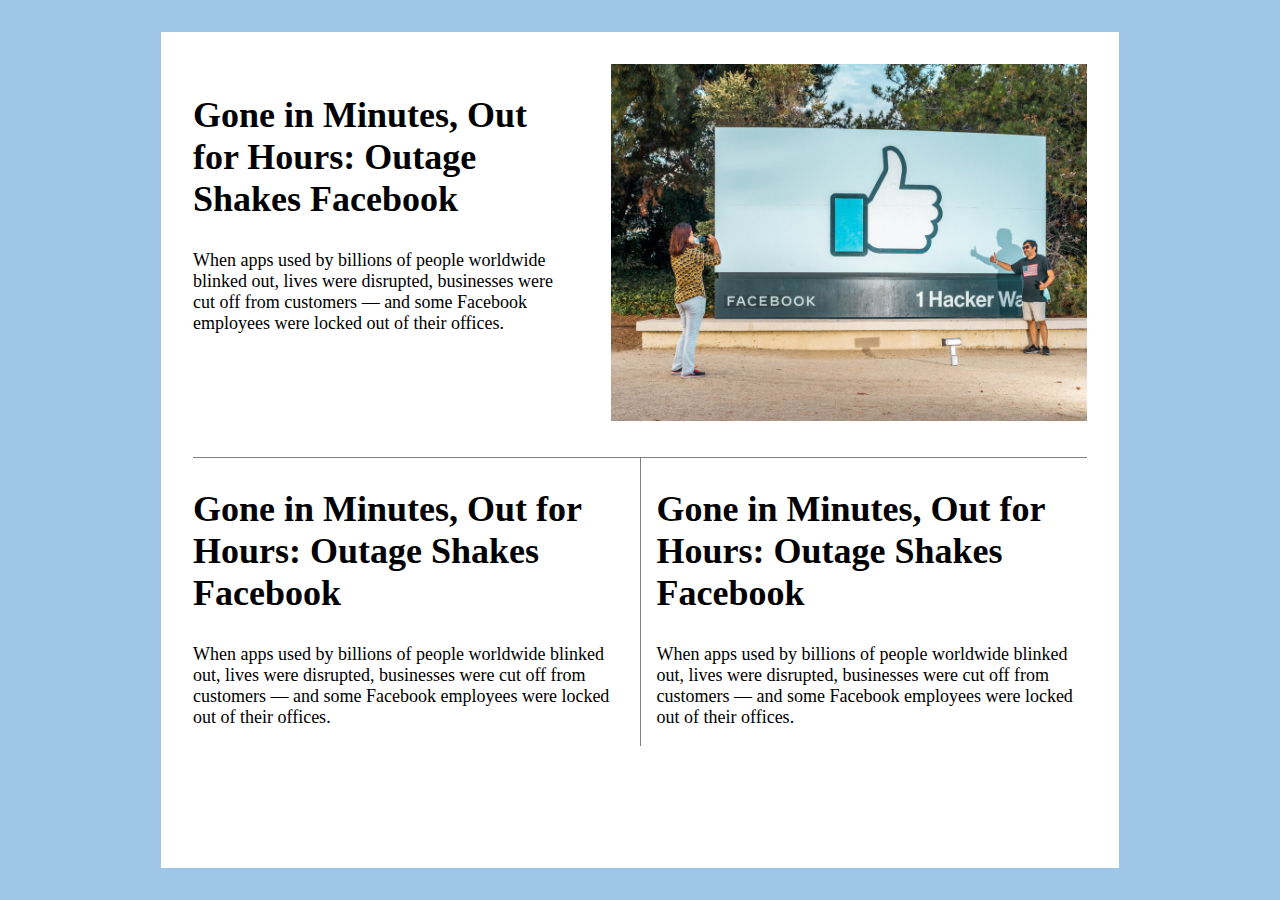
<file: css-variables-nytimes/index.html>
<!DOCTYPE html>
<html lang="en">
    <head>
        <meta charset="UTF-8" />
        <meta http-equiv="X-UA-Compatible" content="IE=edge" />
        <meta name="viewport" content="width=device-width, initial-scale=1.0" />
        <title>Media Queries</title>
        <link rel="stylesheet" href="styles.css" />
    </head>
    <body>
        <div class="container">
            <div class="col left">
                <div class="text-wrapper">
                    <h2>
                        Gone in Minutes, Out for Hours: Outage Shakes Facebook
                    </h2>
                    <p>
                        When apps used by billions of people worldwide blinked
                        out, lives were disrupted, businesses were cut off from
                        customers — and some Facebook employees were locked out
                        of their offices.
                    </p>
                </div>
                <div class="image-wrapper">
                    <img src="facebook.jpeg" alt="facebook office" />
                </div>
            </div>
            <div class="col right">
                <div class="row">
                    <h2>
                        Gone in Minutes, Out for Hours: Outage Shakes Facebook
                    </h2>
                    <p>
                        When apps used by billions of people worldwide blinked
                        out, lives were disrupted, businesses were cut off from
                        customers — and some Facebook employees were locked out
                        of their offices.
                    </p>
                </div>
                <div class="row">
                    <h2>
                        Gone in Minutes, Out for Hours: Outage Shakes Facebook
                    </h2>
                    <p>
                        When apps used by billions of people worldwide blinked
                        out, lives were disrupted, businesses were cut off from
                        customers — and some Facebook employees were locked out
                        of their offices.
                    </p>
                </div>
            </div>
        </div>
    </body>
</html>
</file>
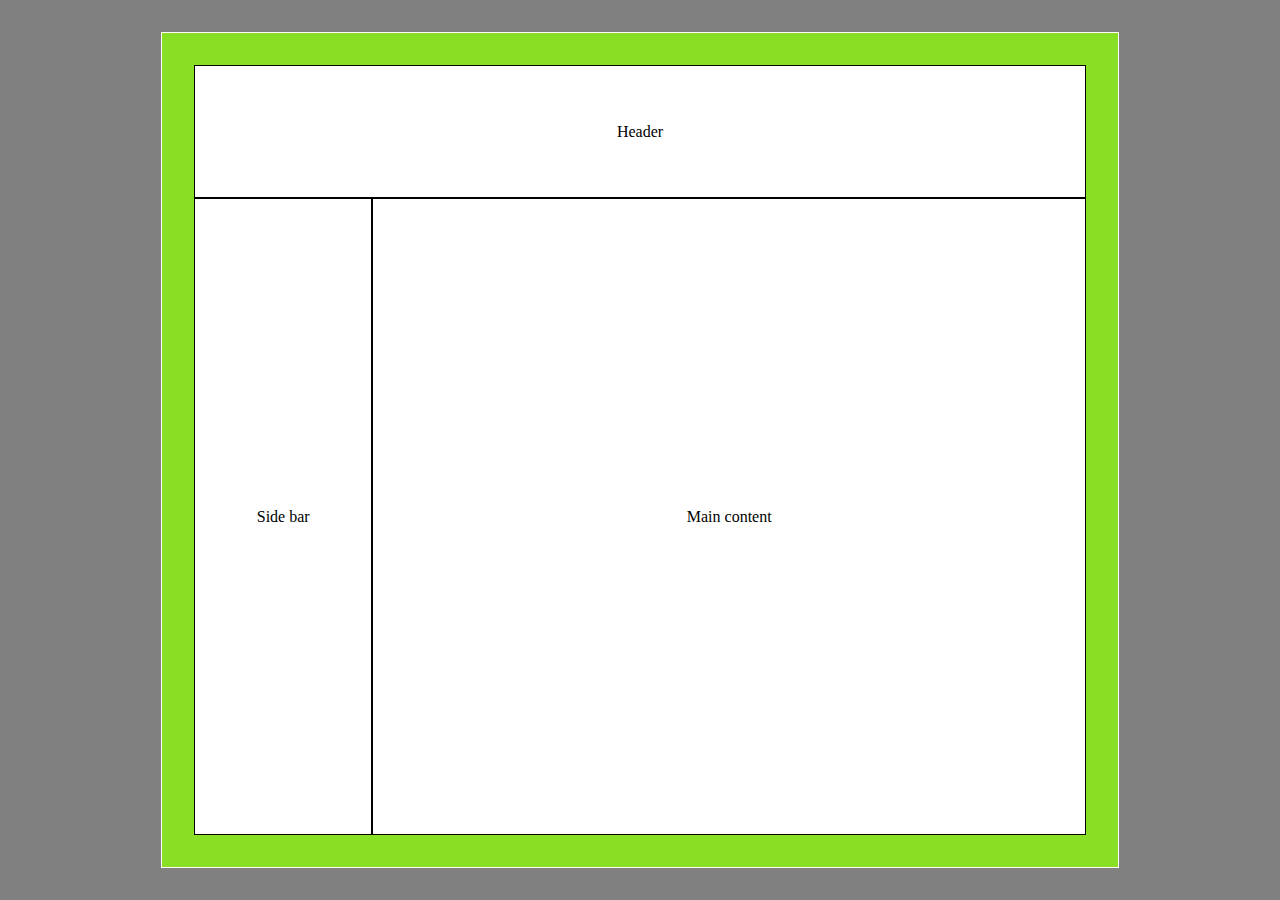
<file: media-query-layout/index.html>
<!DOCTYPE html>
<html lang="en">
    <head>
        <meta charset="UTF-8" />
        <meta http-equiv="X-UA-Compatible" content="IE=edge" />
        <meta name="viewport" content="width=device-width, initial-scale=1.0" />
        <title>Media Queries</title>
        <link rel="stylesheet" href="styles.css" />
    </head>
    <body>
        <div class="container">
            <header class="item">Header</header>
            <div class="flex">
                <nav class="item">Side bar</nav>
                <main class="item">Main content</main>
            </div>
        </div>
    </body>
</html>
</file>
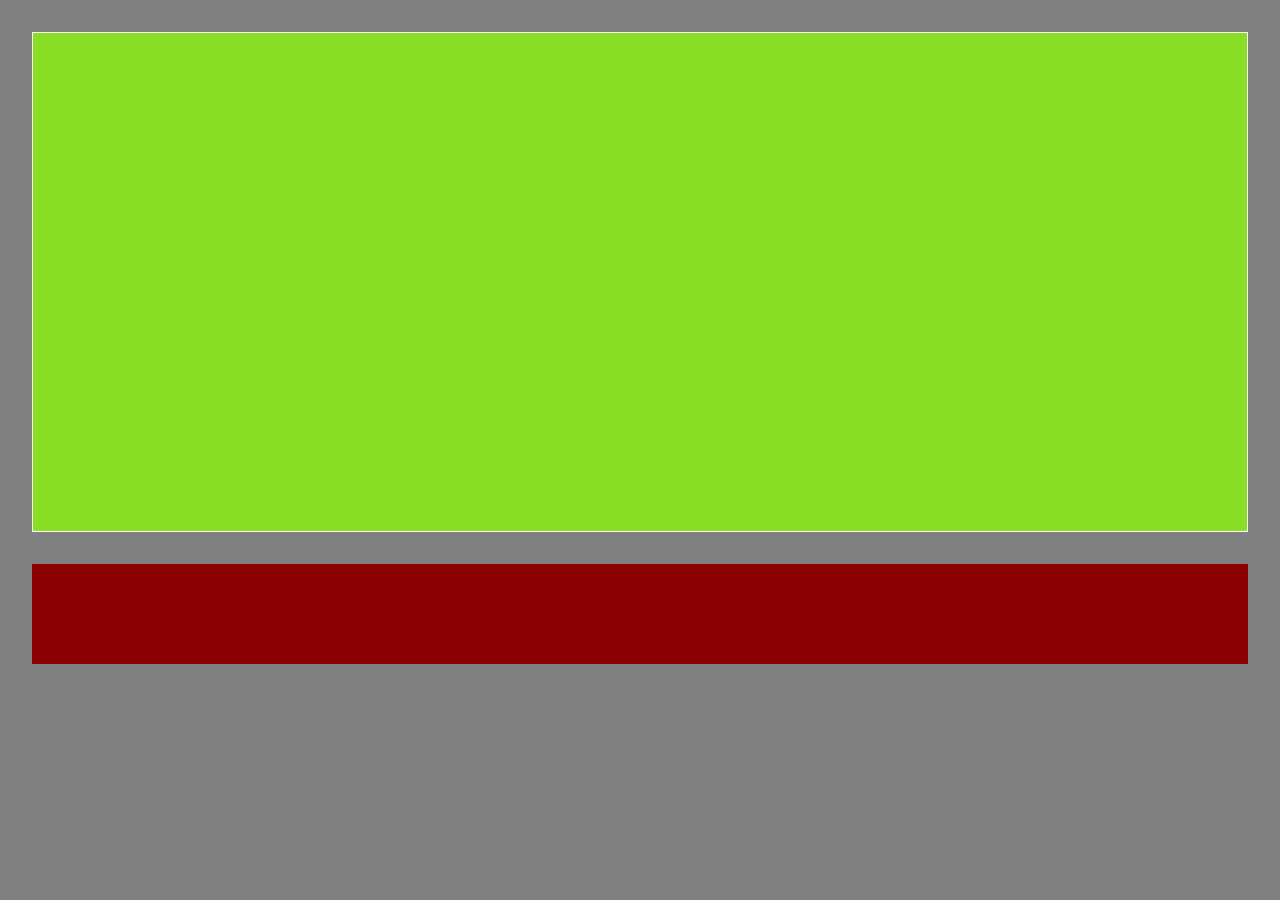
<file: media-query-max-width/index.html>
<!DOCTYPE html>
<html lang="en">
    <head>
        <meta charset="UTF-8" />
        <meta http-equiv="X-UA-Compatible" content="IE=edge" />
        <meta name="viewport" content="width=device-width, initial-scale=1.0" />
        <title>Media Queries</title>
        <link rel="stylesheet" href="styles.css" />
    </head>
    <body>
        <div class="container"></div>
        <div class="hide-mobile"></div>
    </body>
</html>
</file>
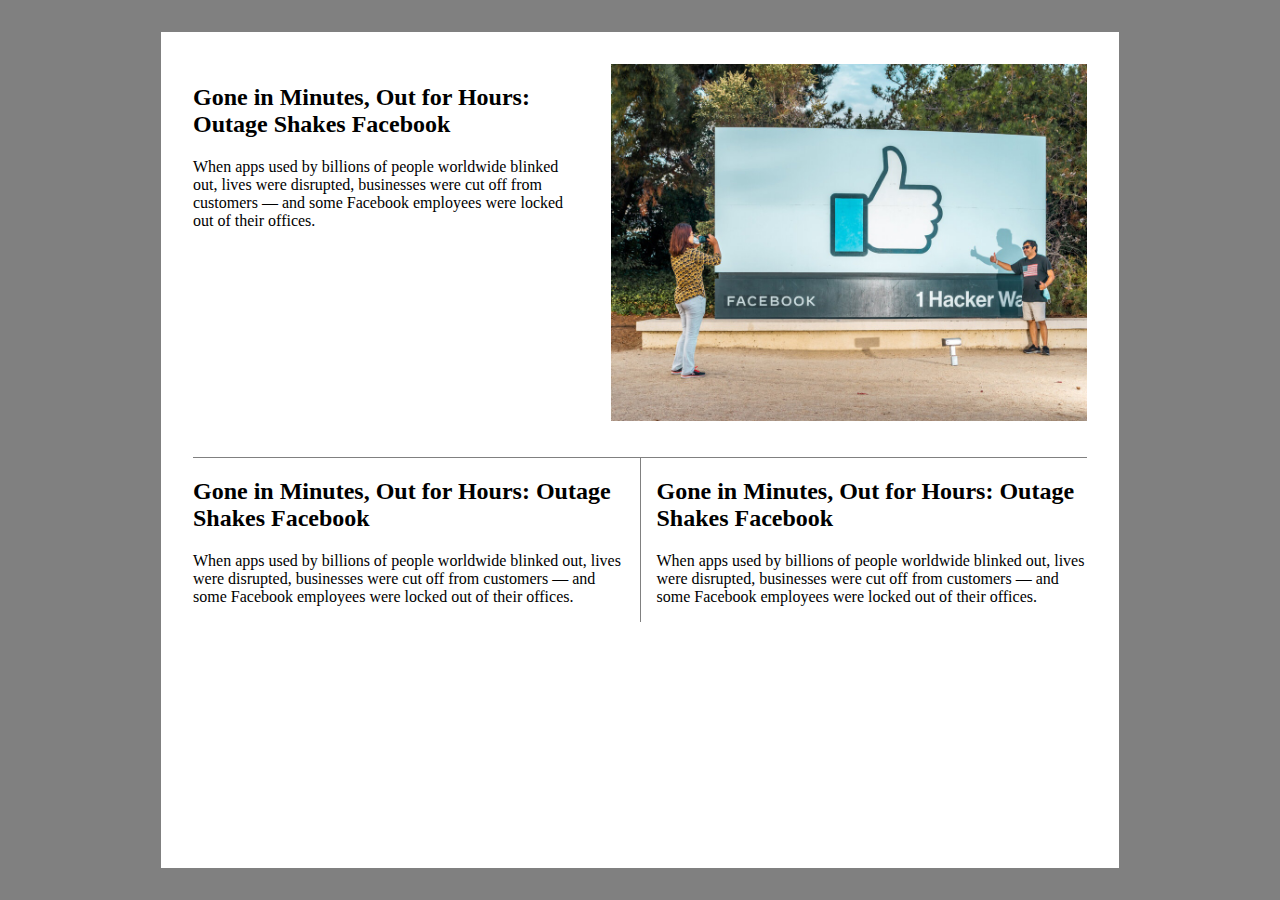
<file: media-query-nytimes/index.html>
<!DOCTYPE html>
<html lang="en">
    <head>
        <meta charset="UTF-8" />
        <meta http-equiv="X-UA-Compatible" content="IE=edge" />
        <meta name="viewport" content="width=device-width, initial-scale=1.0" />
        <title>Media Queries</title>
        <link rel="stylesheet" href="styles.css" />
    </head>
    <body>
        <div class="container">
            <div class="col left">
                <div class="text-wrapper">
                    <h2>
                        Gone in Minutes, Out for Hours: Outage Shakes Facebook
                    </h2>
                    <p>
                        When apps used by billions of people worldwide blinked
                        out, lives were disrupted, businesses were cut off from
                        customers — and some Facebook employees were locked out
                        of their offices.
                    </p>
                </div>
                <div class="image-wrapper">
                    <!-- <img src="facebook.jpeg" alt="facebook office" /> -->
                    <picture>
                        <source
                            media="(min-width: 768px)"
                            srcset="facebook.jpeg"
                        />
                        <img src="facebook-mo.jpeg" alt="facebook thumbs" />
                    </picture>
                </div>
            </div>
            <div class="col right">
                <div class="row">
                    <h2>
                        Gone in Minutes, Out for Hours: Outage Shakes Facebook
                    </h2>
                    <p>
                        When apps used by billions of people worldwide blinked
                        out, lives were disrupted, businesses were cut off from
                        customers — and some Facebook employees were locked out
                        of their offices.
                    </p>
                </div>
                <div class="row">
                    <h2>
                        Gone in Minutes, Out for Hours: Outage Shakes Facebook
                    </h2>
                    <p>
                        When apps used by billions of people worldwide blinked
                        out, lives were disrupted, businesses were cut off from
                        customers — and some Facebook employees were locked out
                        of their offices.
                    </p>
                </div>
            </div>
        </div>
    </body>
</html>
</file>
<file: css-variables-nytimes/styles.css>
/* Don't forget this */
* {
    box-sizing: border-box;
}

:root {
    --base-sm: 16px;
    --base-md: 18px;
    --base-lg: 22px;
    --h2-sm: 28px;
    --h2-md: 36px;
    --h2-lg: 48px;
    --primary-color: #9fc5e7;
}
body {
    margin: 0;
    padding: 0;
    background-color: var(--primary-color);
    display: flex;
    justify-content: center;
}
.container {
    margin: 2rem;
    padding: 2rem;
    width: 100%;
    min-height: calc(100vh - 4rem);
    background-color: white;
    display: flex;
    flex-direction: column;
}

.container h2 {
    font-size: var(--h2-sm);
}
.container p {
    font-size: var(--base-sm);
}

.container .col img {
    width: 100%;
}

.container .col.left {
    border-bottom: 1px solid grey;
    padding-bottom: 2rem;
}

.container .col.right .row:first-child {
    border-bottom: 1px solid grey;
}

@media screen and (min-width: 768px) {
    .container h2 {
        font-size: var(--h2-md);
    }
    .container p {
        font-size: var(--base-md);
    }
    .container .col.left {
        display: flex;
        flex-direction: row;
        justify-content: space-between;
    }
    .container .col.left .text-wrapper {
        width: calc(45% - 1rem);
    }
    .container .col.left .image-wrapper {
        width: calc(55% - 1rem);
    }
    .container .col.right {
        display: flex;
        flex-direction: row;
    }
    .container .col.right .row:first-child {
        border-bottom: 0;
        border-right: 1px solid grey;
        padding-right: 1rem;
    }
    .container .col.right .row:nth-child(2) {
        padding-left: 1rem;
    }
}

@media screen and (min-width: 1024px) {
    .container {
        max-width: 958px;
    }
}

@media screen and (min-width: 1440px) {
    .container {
        max-width: 1390px;
        flex-direction: row;
    }
    .container h2 {
        font-size: var(--h2-lg);
    }
    .container p {
        font-size: var(--base-lg);
    }
    .container .col.left {
        border-bottom: 0;
        padding: 0 1rem;
    }
    .container .col.right {
        flex-direction: column;
        border-left: 1px solid grey;
    }
    .container .col.right .row:first-child {
        border-bottom: 1px solid grey;
        border-right: 0;
        padding-right: 0;
    }
    .container .col.right .row {
        padding: 0 1rem;
    }
}
</file>
<file: media-query-layout/styles.css>
/* Don't forget this */
* {
    box-sizing: border-box;
}
body {
    margin: 0;
    padding: 0;
    background-color: gray;
    display: flex;
    justify-content: center;
}
.container {
    border: 1px solid white;
    margin: 2rem;
    padding: 2rem;
    width: 100%;
    min-height: calc(100vh - 4rem);
    background-color: pink;
    display: flex;
    flex-direction: column;
}

.item {
    border: 1px solid black;
    background-color: white;
}
header {
    height: 20%;
}
.flex {
    width: 100%;
    height: 100%;
    display: flex;
    flex-direction: column;
}
nav {
    height: 10%;
}
main {
    height: 90%;
}
header,
nav,
main {
    padding: 1rem;
    display: flex;
    justify-content: center;
    align-items: center;
}

@media screen and (min-width: 768px) {
    .container {
        background-color: blue;
    }
    nav,
    main {
        height: 100%;
    }
    .flex {
        flex-direction: row;
        width: 100%;
    }
    nav {
        width: 20%;
    }
    main {
        width: 80%;
    }
}

@media screen and (min-width: 1024px) {
    .container {
        background-color: rgb(136, 223, 35);
        max-width: 958px;
    }
}

@media screen and (min-width: 1440px) {
    .container {
        background-color: rgb(252, 139, 0);
        max-width: 1390px;
    }
}
</file>
<file: media-query-max-width/styles.css>
* {
    box-sizing: border-box;
}
body {
    margin: 0;
    padding: 0;
    background-color: gray;
}
.container {
    border: 1px solid white;
    margin: 2rem;
    width: calc(100vw - 4rem);
    height: 500px;
    background-color: pink;
}

/*  
@media screen and (min-width: value){
    selector{
        property: value;
    }
}
*/

@media screen and (min-width: 768px) {
    .container {
        background-color: blue;
    }
    .hide-mobile {
        width: calc(100vw - 4rem);
        height: 100px;
        background-color: darkred;
        margin: 2rem;
    }
}

@media screen and (min-width: 1024px) {
    .container {
        background-color: rgb(136, 223, 35);
    }
}

@media screen and (min-width: 1440px) {
    .container {
        background-color: rgb(252, 139, 0);
    }
}

/* Only applies to mobile */

@media screen and (max-width: 767px) {
    .container {
        border: 5px dashed orange;
    }
    .hide-mobile {
        display: none;
    }
}
</file>
<file: media-query-nytimes/styles.css>
/* Don't forget this */
* {
    box-sizing: border-box;
}
body {
    margin: 0;
    padding: 0;
    background-color: gray;
    display: flex;
    justify-content: center;
}
.container {
    margin: 2rem;
    padding: 2rem;
    width: 100%;
    min-height: calc(100vh - 4rem);
    background-color: white;
    display: flex;
    flex-direction: column;
}

.container .col img {
    width: 100%;
}

.container .col.left {
    border-bottom: 1px solid grey;
    padding-bottom: 2rem;
}

.container .col.right .row:first-child {
    border-bottom: 1px solid grey;
}

@media screen and (min-width: 768px) {
    .container .col.left {
        display: flex;
        flex-direction: row;
        justify-content: space-between;
    }
    .container .col.left .text-wrapper {
        width: calc(45% - 1rem);
    }
    .container .col.left .image-wrapper {
        width: calc(55% - 1rem);
    }
    .container .col.right {
        display: flex;
        flex-direction: row;
    }
    .container .col.right .row:first-child {
        border-bottom: 0;
        border-right: 1px solid grey;
        padding-right: 1rem;
    }
    .container .col.right .row:nth-child(2) {
        padding-left: 1rem;
    }
}

@media screen and (min-width: 1024px) {
    .container {
        max-width: 958px;
    }
}

@media screen and (min-width: 1440px) {
    .container {
        max-width: 1390px;
        flex-direction: row;
    }
    .container .col.left {
        border-bottom: 0;
        padding: 0 1rem;
    }
    .container .col.right {
        flex-direction: column;
        border-left: 1px solid grey;
    }
    .container .col.right .row:first-child {
        border-bottom: 1px solid grey;
        border-right: 0;
        padding-right: 0;
    }
    .container .col.right .row {
        padding: 0 1rem;
    }
}
</file>
